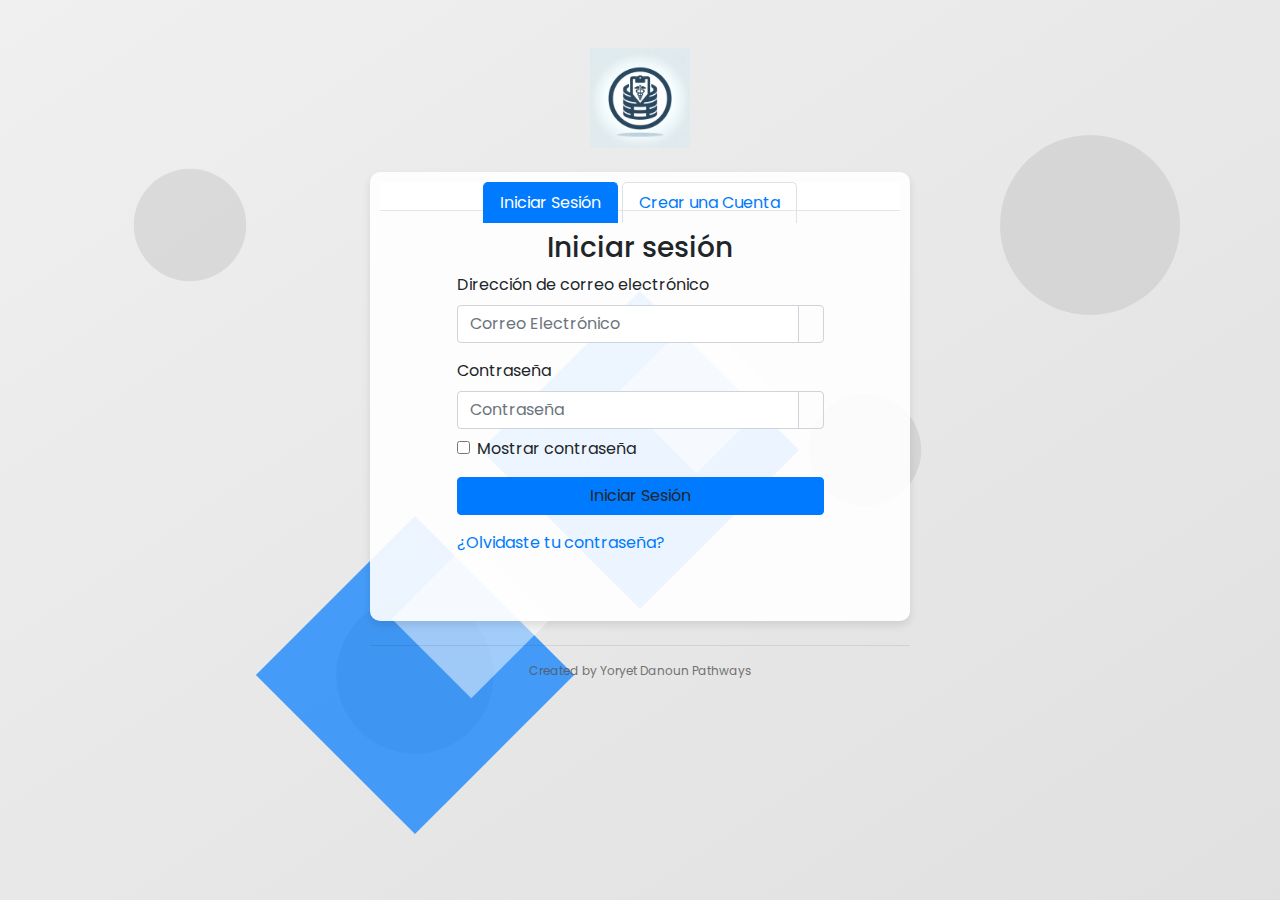
<file: index.html>
<!DOCTYPE html>
<html lang="es">
<head>
    <meta charset="UTF-8">
    <meta name="viewport" content="width=device-width, initial-scale=1.0">
    <title>Formulario de Inicio de Sesión</title>
    <link rel="stylesheet" href="https://stackpath.bootstrapcdn.com/bootstrap/4.5.2/css/bootstrap.min.css">
    <link rel="stylesheet" href="style.css">
</head>
<body>
    <div class="container mt-5">
        <div class="row justify-content-center">
            <div class="col-md-6">
                <div class="text-center mb-4">
                    <img src="img/Fmedico.webp" alt="Logo" width="100">
                </div>
                <div class="form-card">
                    <div class="form-card-header text-center">
                        <ul class="nav nav-tabs card-header-tabs" id="myTab" role="tablist">
                            <li class="nav-item">
                                <a class="nav-link active" id="login-tab" data-toggle="tab" href="#login" role="tab" aria-controls="login" aria-selected="true">Iniciar Sesión</a>
                            </li>
                            <li class="nav-item">
                                <a class="nav-link" id="register-tab" data-toggle="tab" href="#register" role="tab" aria-controls="register" aria-selected="false">Crear una Cuenta</a>
                            </li>
                        </ul>
                    </div>
                    <div class="form-card-body tab-content">
                        <div class="tab-pane fade show active" id="login" role="tabpanel" aria-labelledby="login-tab">
                            <h3 class="text-center">Iniciar sesión</h3>
                            <form id="login-form">
                                <div class="form-group">
                                    <label for="login-email">Dirección de correo electrónico</label>
                                    <div class="input-group">
                                        <input type="text" id="login-email" class="form-control" placeholder="Correo Electrónico">
                                        <div class="input-group-append form-input-group-append">
                                            <span class="input-group-text"><i class="fas fa-envelope"></i></span>
                                        </div>
                                    </div>
                                    <div class="form-invalid-feedback">Por favor, ingresa un correo válido (por ejemplo, user@example.com)</div>
                                </div>
                                <div class="form-group">
                                    <label for="login-password">Contraseña</label>
                                    <div class="input-group">
                                        <input type="password" id="login-password" class="form-control" placeholder="Contraseña">
                                        <div class="input-group-append form-input-group-append">
                                            <span class="input-group-text"><i class="fas fa-lock"></i></span>
                                        </div>
                                    </div>
                                    <div class="form-invalid-feedback">La contraseña no puede estar vacía</div>
                                    <div class="form-check mt-2">
                                        <input type="checkbox" class="form-check-input" id="mostrarContrasena">
                                        <label class="form-check-label" for="mostrarContrasena">Mostrar contraseña</label>
                                    </div>
                                </div>
                                <button type="submit" class="btn form-btn-primary btn-block">Iniciar Sesión</button>
                            </form>
                            <div class="mt-3">
                                <p><a href="forgot_password.html">¿Olvidaste tu contraseña?</a></p>
                            </div>
                        </div>
                        <div class="tab-pane fade" id="register" role="tabpanel" aria-labelledby="register-tab">
                            <h3 class="text-center">Crear una nueva cuenta</h3>
                            <form id="register-form">
                                <div class="form-group">
                                    <label for="register-nombre">Nombre</label>
                                    <div class="input-group">
                                        <input type="text" id="register-nombre" class="form-control" placeholder="Nombre">
                                        <div class="form-invalid-feedback">El nombre debe tener al menos 3 caracteres y no puede contener números ni caracteres especiales</div>
                                    </div>
                                </div>
                                <div class="form-group">
                                    <label for="register-apellido">Apellido</label>
                                    <div class="input-group">
                                        <input type="text" id="register-apellido" class="form-control" placeholder="Apellido">
                                        <div class="form-invalid-feedback">El apellido debe tener al menos 3 caracteres y no puede contener números ni caracteres especiales</div>
                                    </div>
                                </div>
                                <div class="form-group">
                                    <label for="register-email">Correo Electrónico</label>
                                    <div class="input-group">
                                        <input type="text" id="register-email" class="form-control" placeholder="Correo Electrónico">
                                        <div class="input-group-append form-input-group-append">
                                            <span class="input-group-text"><i class="fas fa-envelope"></i></span>
                                        </div>
                                        <div class="form-invalid-feedback">Por favor, ingresa un correo válido (por ejemplo, user@example.com)</div>
                                    </div>
                                </div>
                                <div class="form-group">
                                    <label for="register-password">Contraseña</label>
                                    <div class="input-group">
                                        <input type="password" id="register-password" class="form-control" placeholder="Contraseña">
                                        <div class="input-group-append form-input-group-append">
                                            <span class="input-group-text"><i class="fas fa-lock"></i></span>
                                        </div>
                                    </div>
                                    <div class="form-invalid-feedback">La contraseña debe tener al menos 8 caracteres, una letra mayúscula, un número y un carácter especial</div>
                                </div>
                                <button type="submit" class="btn form-btn-primary btn-block">Crear Cuenta</button>
                            </form>
                        </div>
                    </div>
                </div>
                <footer class="mt-4 text-center footer">
                    <hr>
                    <p>Created by Yoryet Danoun Pathways</p>
                </footer>
            </div>
        </div>
    </div>
    <script src="script.js"></script>
    <script src="doctores-script.js"></script>
    <script src="doctor-script.js"></script>

</body>
</html>
</file>
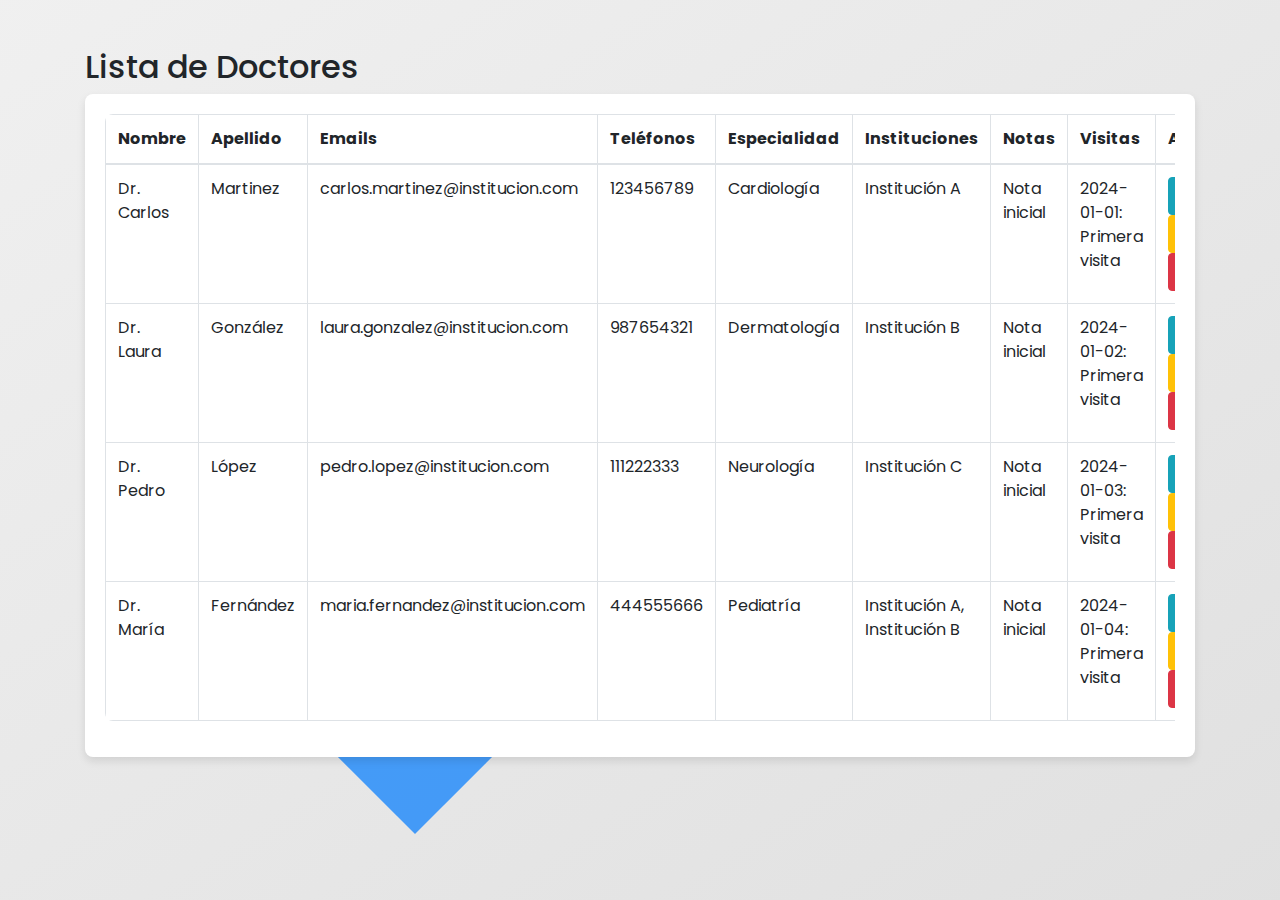
<file: doctores.html>
<!DOCTYPE html>
<html lang="es">
<head>
    <meta charset="UTF-8">
    <meta name="viewport" content="width=device-width, initial-scale=1.0">
    <title>Lista de Doctores</title>
    <link rel="stylesheet" href="https://stackpath.bootstrapcdn.com/bootstrap/4.5.2/css/bootstrap.min.css">
    <link rel="stylesheet" href="style.css">
</head>
<body>
    <div class="container mt-5">
        <div class="row">
            <div class="col-12">
                <h2>Lista de Doctores</h2>
                <div class="table-container">
                    <div class="table-responsive">
                        <table class="table table-bordered">
                            <thead>
                                <tr>
                                    <th>Nombre</th>
                                    <th>Apellido</th>
                                    <th>Emails</th>
                                    <th>Teléfonos</th>
                                    <th>Especialidad</th>
                                    <th>Instituciones</th>
                                    <th>Notas</th>
                                    <th>Visitas</th>
                                    <th>Acciones</th>
                                </tr>
                            </thead>
                            <tbody id="doctores-lista">
                                <!-- Aquí se cargarán los doctores -->
                            </tbody>
                        </table>
                    </div>
                </div>
            </div>
        </div>
    </div>
    <script src="script.js"></script>
    <script src="doctores-script.js"></script>
    <script src="doctor-script.js"></script>
</body>
</html>
</file>
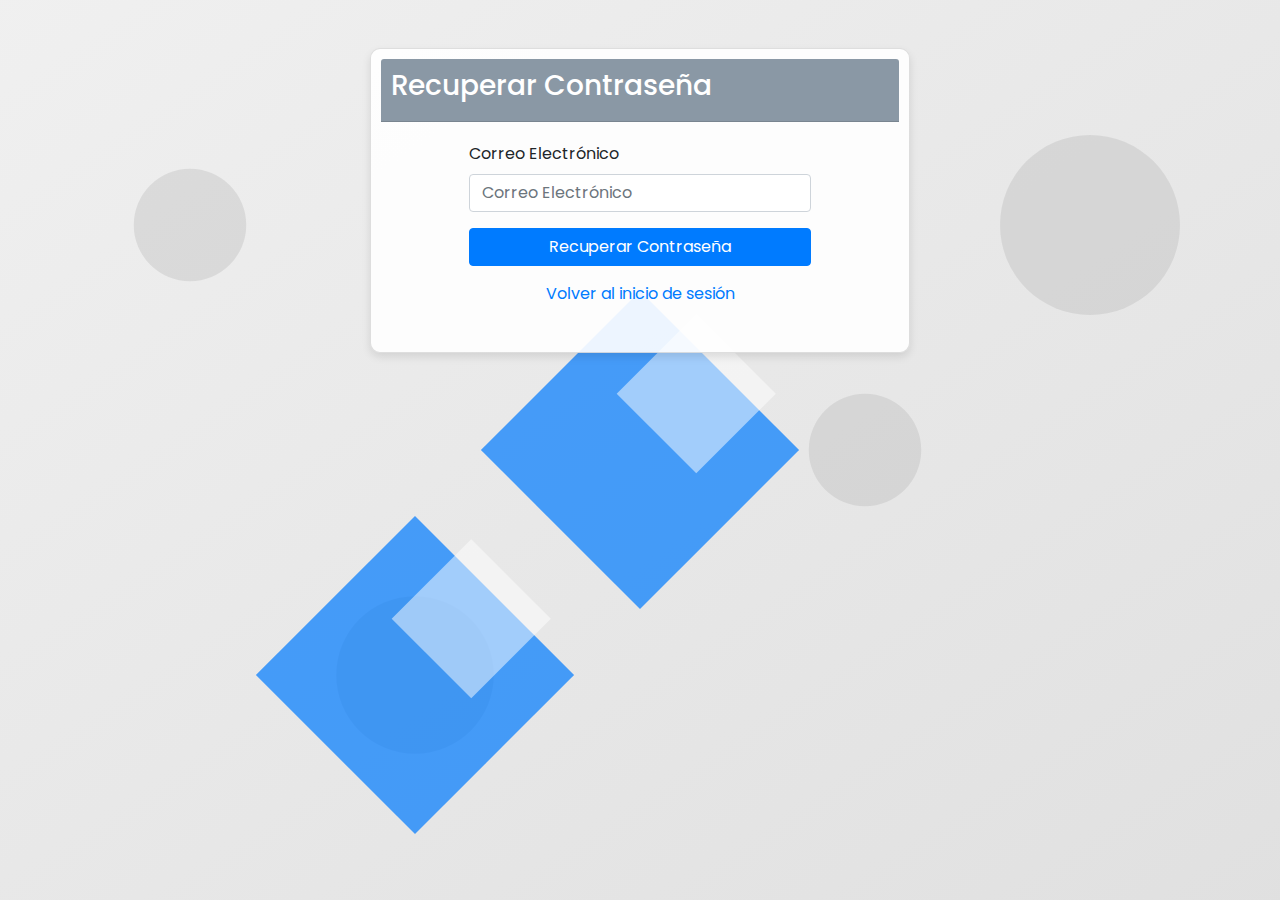
<file: forgot_password.html>
<!DOCTYPE html>
<html lang="es">
<head>
    <meta charset="UTF-8">
    <meta name="viewport" content="width=device-width, initial-scale=1.0">
    <title>Recuperar Contraseña</title>
    <link rel="stylesheet" href="https://cdnjs.cloudflare.com/ajax/libs/font-awesome/5.15.3/css/all.min.css" />
    <link rel="stylesheet" href="https://stackpath.bootstrapcdn.com/bootstrap/4.5.2/css/bootstrap.min.css">
    <link rel="stylesheet" href="style.css">
</head>
<body>
    <div class="container mt-5">
        <div class="row justify-content-center">
            <div class="col-md-6">
                <div class="card">
                    <div class="card-header">
                        <h3>Recuperar Contraseña</h3>
                    </div>
                    <div class="card-body">
                        <form id="forgot-password-form">
                            <div class="form-group">
                                <label for="forgot-email">Correo Electrónico</label>
                                <input type="text" id="forgot-email" class="form-control" placeholder="Correo Electrónico">
                                <div class="invalid-feedback">El correo no puede estar vacío</div>
                            </div>
                            <button type="submit" class="btn btn-primary btn-block">Recuperar Contraseña</button>
                        </form>
                        <div class="mt-3">
                            <p><a href="index.html">Volver al inicio de sesión</a></p>
                        </div>
                    </div>
                </div>
            </div>
        </div>
    </div>
    <script src="script.js"></script>
</body>
</html>
</file>
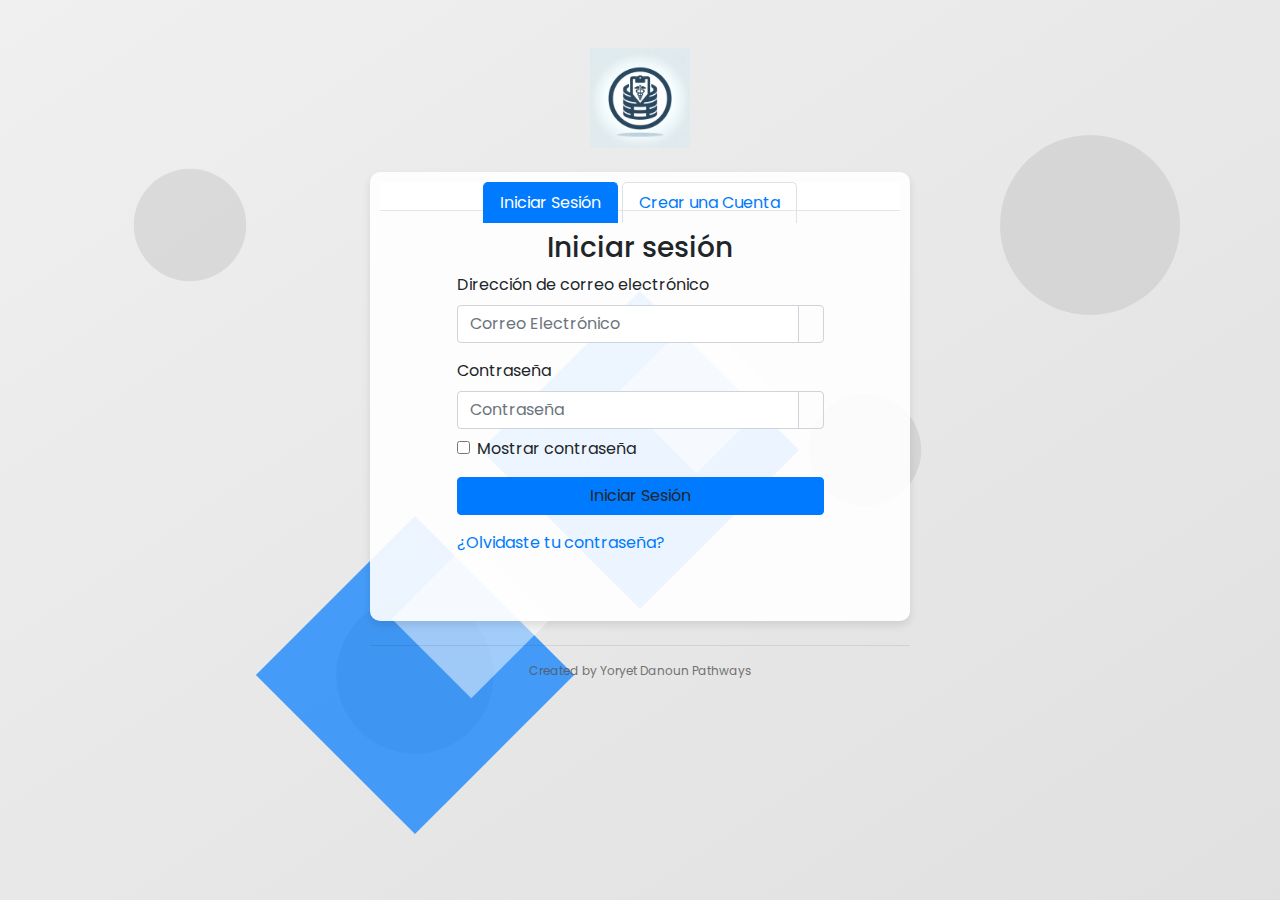
<file: profile.html>
<!DOCTYPE html>
<html lang="es">
<head>
    <meta charset="UTF-8">
    <meta name="viewport" content="width=device-width, initial-scale=1.0">
    <title>Modificación de Perfil</title>
    <link rel="stylesheet" href="https://stackpath.bootstrapcdn.com/bootstrap/4.5.2/css/bootstrap.min.css">

    <link rel="stylesheet" href="style.css">
</head>
<body>
    <div class="container mt-5">
        <div class="row justify-content-center">
            <div class="col-md-6">
                <div class="card">
                    <div class="card-header">
                        <h3>Modificar Perfil</h3>
                    </div>
                    <div class="card-body">
                        <form id="profile-form">
                            <div class="form-group">
                                <label for="profile-nombre">Nombre</label>
                                <input type="text" id="profile-nombre" class="form-control" placeholder="Nombre">
                                <div class="invalid-feedback">El nombre no puede estar vacío</div>
                            </div>
                            <div class="form-group">
                                <label for="profile-apellido">Apellido</label>
                                <input type="text" id="profile-apellido" class="form-control" placeholder="Apellido">
                                <div class="invalid-feedback">El apellido no puede estar vacío</div>
                            </div>
                            <div class="form-group">
                                <label for="profile-email">Correo Electrónico</label>
                                <div class="input-group">
                                    <input type="text" id="profile-email" class="form-control" placeholder="Correo Electrónico">
                                    <div class="input-group-append">
                                        <span class="input-group-text"><i class="fas fa-envelope"></i></span>
                                    </div>
                                </div>
                                <div class="invalid-feedback">El correo no puede estar vacío</div>
                            </div>
                            <div class="form-group">
                                <label for="profile-password">Contraseña</label>
                                <div class="input-group">
                                    <input type="password" id="profile-password" class="form-control" placeholder="Contraseña">
                                    <div class="input-group-append">
                                        <span class="input-group-text"><i class="fas fa-lock"></i></span>
                                    </div>
                                </div>
                                <div class="invalid-feedback">La contraseña debe cumplir con los requisitos</div>
                                <small id="passwordHelpBlock" class="form-text text-muted">
                                    La contraseña debe tener al menos 8 caracteres, una letra mayúscula, un número y un carácter especial.
                                </small>
                            </div>
                            <button type="submit" class="btn btn-primary btn-block">Guardar Cambios</button>
                        </form>
                        <div class="mt-3">
                            <p><a href="dashboard.html">Volver al Dashboard</a></p>
                        </div>
                    </div>
                </div>
            </div>
        </div>
    </div>
    <script src="script.js"></script>
  
</body>
</html>
</file>
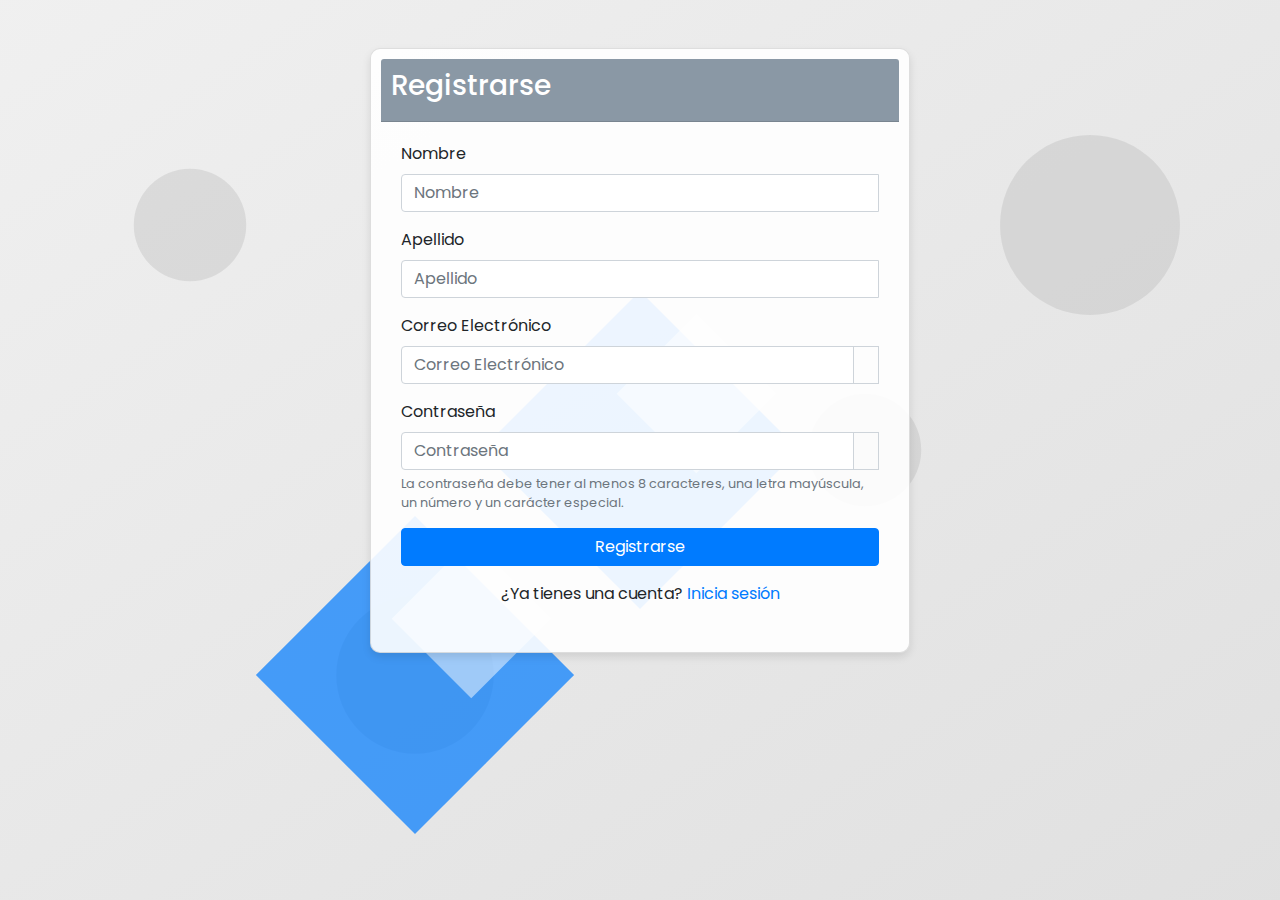
<file: register.html>
<!DOCTYPE html>
<html lang="es">
<head>
    <meta charset="UTF-8">
    <meta name="viewport" content="width=device-width, initial-scale=1.0">
    <title>Registro de Usuarios</title>
    <link rel="stylesheet" href="https://stackpath.bootstrapcdn.com/bootstrap/4.5.2/css/bootstrap.min.css">

    <link rel="stylesheet" href="style.css">
</head>
<body>
    <div class="container mt-5">
        <div class="row justify-content-center">
            <div class="col-md-6">
                <div class="card">
                    <div class="card-header text-center">
                        <h3>Registrarse</h3>
                    </div>
                    <div class="card-body">
                        <form id="register-form">
                            <div class="form-group">
                                <label for="register-nombre">Nombre</label>
                                <div class="input-group">
                                    <input type="text" id="register-nombre" class="form-control" placeholder="Nombre">
                                    <div class="invalid-feedback">El nombre debe tener al menos 3 caracteres y no puede contener números ni caracteres especiales</div>
                                </div>
                            </div>
                            <div class="form-group">
                                <label for="register-apellido">Apellido</label>
                                <div class="input-group">
                                    <input type="text" id="register-apellido" class="form-control" placeholder="Apellido">
                                    <div class="invalid-feedback">El apellido debe tener al menos 3 caracteres y no puede contener números ni caracteres especiales</div>
                                </div>
                            </div>
                            <div class="form-group">
                                <label for="register-email">Correo Electrónico</label>
                                <div class="input-group">
                                    <input type="text" id="register-email" class="form-control" placeholder="Correo Electrónico">
                                    <div class="input-group-append">
                                        <span class="input-group-text"><i class="fas fa-envelope"></i></span>
                                    </div>
                                    <div class="invalid-feedback">Por favor, ingresa un correo válido (por ejemplo, user@example.com)</div>
                                </div>
                            </div>
                            <div class="form-group">
                                <label for="register-password">Contraseña</label>
                                <div class="input-group">
                                    <input type="password" id="register-password" class="form-control" placeholder="Contraseña">
                                    <div class="input-group-append">
                                        <span class="input-group-text"><i class="fas fa-lock"></i></span>
                                    </div>
                                    <div class="invalid-feedback">La contraseña debe tener al menos 8 caracteres, una letra mayúscula, un número y un carácter especial</div>
                                    <small id="passwordHelpBlock" class="form-text text-muted">
                                        La contraseña debe tener al menos 8 caracteres, una letra mayúscula, un número y un carácter especial.
                                    </small>
                                </div>
                            </div>
                            <button type="submit" class="btn btn-primary btn-block">Registrarse</button>
                        </form>
                        
                        <div class="mt-3 text-center">
                            <p>¿Ya tienes una cuenta? <a href="index.html">Inicia sesión</a></p>
                        </div>
                    </div>
                </div>
            </div>
        </div>
    </div>
    <script src="script.js"></script>
 </body>
</html>
</file>
<file: style.css>
@import url('https://fonts.googleapis.com/css2?family=Poppins:wght@400;500;600&display=swap');

/* Reseteo y configuración básica */
* {
    margin: 0;
    padding: 0;
    box-sizing: border-box;
    font-family: "Poppins", sans-serif;
}

/* Estilos generales del cuerpo */
body {
    background: url('img/background-medico.svg') no-repeat center center fixed;
    background-size: cover;
    height: 100vh;
    display: flex;
    flex-direction: column;
}

/* Estilos del Navbar */
.navbar {
    background-color: rgba(109, 126, 143, 0.8);
    color: white;
    position: fixed;
    width: 100%;
    top: 0;
    z-index: 1000;
}
.table-container {
    background-color: white;
    padding: 20px;
    border-radius: 8px;
    box-shadow: 0 4px 8px rgba(0, 0, 0, 0.1);
}

.table {
    background-color: white;
    border-radius: 8px;
    overflow: hidden;
}

.table-responsive {
    overflow-x: auto;
}
/* Estilos del Contenedor */
.container {
    margin-top: 75px; /* Ajusta este margen para evitar el solapamiento del navbar */
    opacity: 1;
}

/* Estilos de las Tarjetas Generales */
.card {
    background: rgba(255, 255, 255, 0.9);
    box-shadow: 0 4px 8px rgba(0, 0, 0, 0.1);
    border-radius: 10px;
    overflow: hidden;
    margin-bottom: 20px;
    padding: 10px;
}

.card-header {
    background-color: rgba(109, 126, 143, 0.8);
    color: white;
    display: flex;
    justify-content: space-between;
    align-items: center;
    padding: 10px;
}

.card-body {
    display: flex;
    flex-direction: column;
    align-items: center;
    justify-content: center;
}

.card-header .nav-tabs {
    border-bottom: 0;
}

.card-header .nav-link {
    color: white;
}

.card-header .nav-link.active {
    background-color: white;
    color: #007bff;
    border: 0;
    border-radius: 0;
}

.icon {
    font-size: 2rem;
    margin-right: 10px;
}

/* Estilos del Dropdown del Navbar */
.nav-item.dropdown {
    position: relative;
}

.nav-item .dropdown-menu {
    position: absolute;
    top: 100%;
    right: 0;
    display: none;
    min-width: 160px;
    padding: 5px 0;
    z-index: 1000;
    background-color: #ffffff;
    border: 1px solid rgba(0, 0, 0, 0.15);
    border-radius: 0.25rem;
    box-shadow: 0 0.5rem 1rem rgba(0, 0, 0, 0.175);
}

.nav-item:hover .dropdown-menu {
    display: block;
}
/* Añadir márgenes para el contenido de las pestañas */
.tab-pane {
    padding-top: 20px;
    padding-bottom: 20px;
}

/* Añadir espacio en la parte inferior de las pestañas para evitar superposición */
.tab-content {
    margin-bottom: 20px;
}
.dropdown-item {
    padding: 0.25rem 1.5rem;
    clear: both;
    font-weight: 400;
    color: #212529;
    text-align: inherit;
    white-space: nowrap;
    background: none;
    border: 0;
}

/* Estilos de los Grupos de Input */
.input-group-append .input-group-text {
    background: transparent;
}

/* Estilos de los Botones */
.btn-primary {
    background-color: #007bff;
    border-color: #007bff;
}

/* Estilos de la Validación */
.invalid-feedback {
    display: none;
}

.is-invalid + .invalid-feedback {
    display: block;
}

/* Estilos específicos para el formulario de login y registro */
.form-card {
    background: rgba(255, 255, 255, 0.9);
    box-shadow: 0 4px 8px rgba(0, 0, 0, 0.1);
    border-radius: 10px;
    overflow: hidden;
    margin-bottom: 20px;
    padding: 10px;
}

.form-card-header {
    background-color: rgba(255, 255, 255, 0.9);
    border-bottom: 1px solid rgba(0, 0, 0, 0.1);
    display: flex;
    justify-content: space-around;
    align-items: center;
}

.form-card-header .nav-item .nav-link {
    color: #007bff;
    border: 1px solid #dee2e6;
    border-bottom: none;
    margin: 0 2px;
    border-radius: 5px 5px 0 0;
}

.form-card-header .nav-item .nav-link.active {
    background-color: #007bff;
    color: white;
    border: 1px solid #007bff;
    border-bottom: none;
}

.form-card-body {
    display: flex;
    flex-direction: column;
    align-items: center;
    justify-content: center;
}

.form-input-group-append .input-group-text {
    background: transparent;
}

.form-btn-primary {
    background-color: #007bff;
    border-color: #007bff;
}

.form-invalid-feedback {
    display: none;
}

.form-is-invalid + .form-invalid-feedback {
    display: block;
}

/* Estilos del Footer */
.footer {
    margin-top: 10px;
    text-align: center;
    font-size: 12px;
    color: #555;
    opacity: 0.8;
}

.footer p {
    margin: 0;
}
/* Estilos para el modal del doctor */
.modal-content.form-card {
    background: rgba(255, 255, 255, 0.9);
    box-shadow: 0 4px 8px rgba(0, 0, 0, 0.1);
    border-radius: 10px;
    overflow: hidden;
    padding: 20px;
}

.modal-header.form-card-header {
    background-color: rgba(109, 126, 143, 0.8);
    color: white;
    border-bottom: none;
}

.modal-body.form-card-body {
    display: flex;
    flex-direction: column;
    align-items: center;
    justify-content: center;
}

.img-thumbnail {
    width: 150px;
    height: 150px;
    object-fit: cover;
    margin-bottom: 10px;
}

textarea.form-control {
    resize: none;
    height: 100px; /* Ajusta esto según sea necesario */
}
</file>
